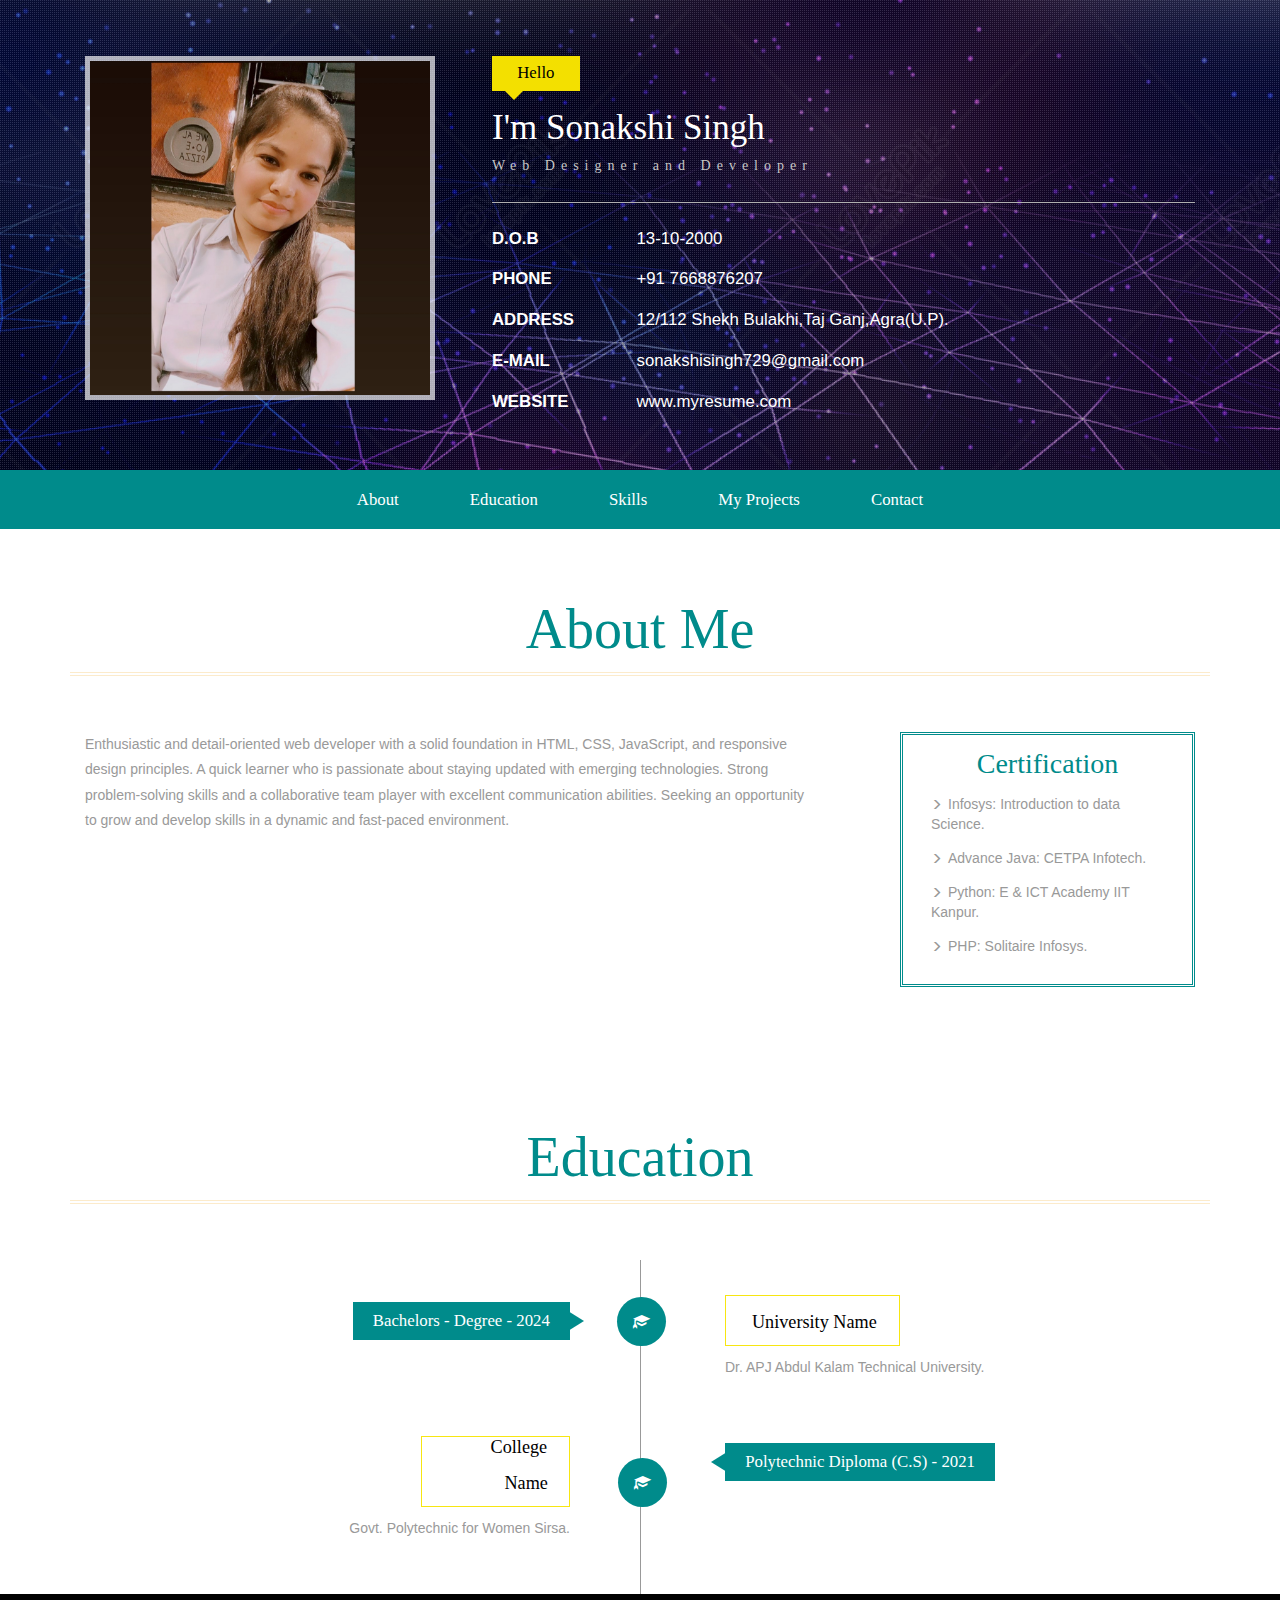
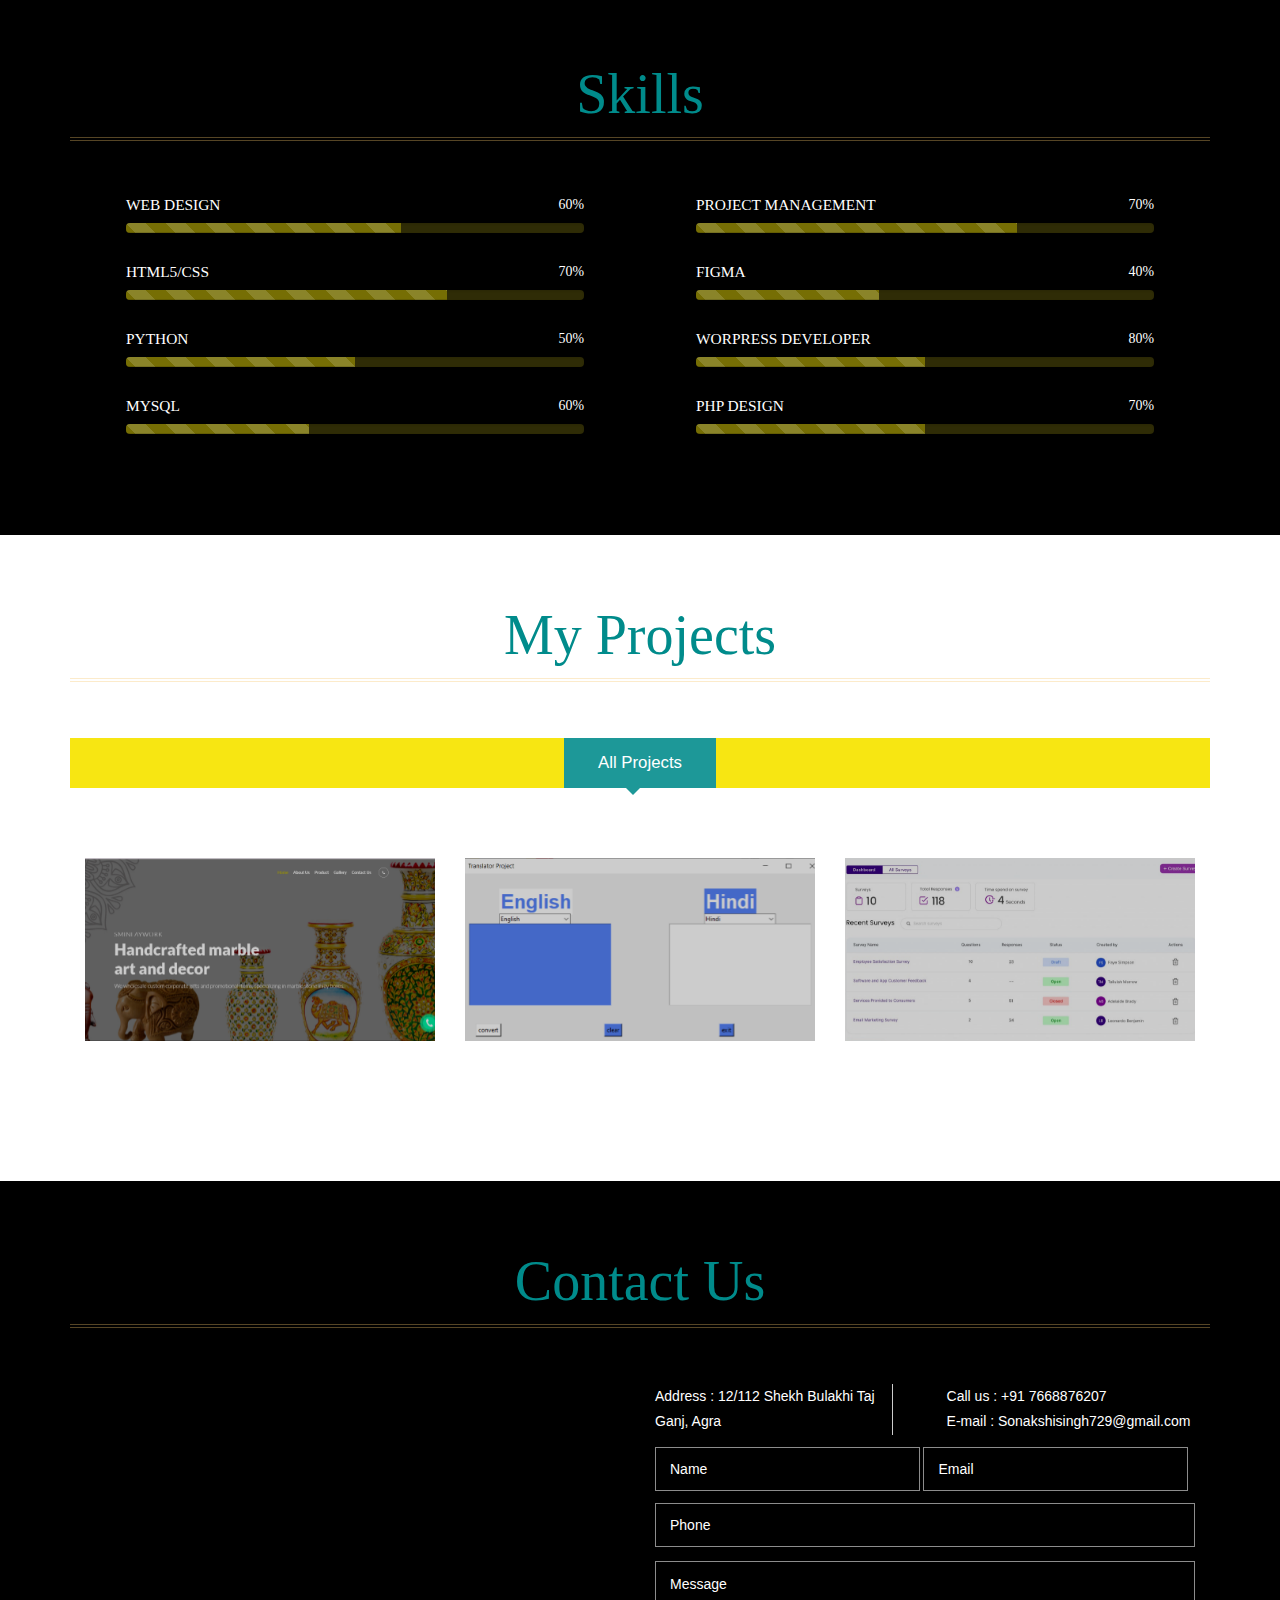
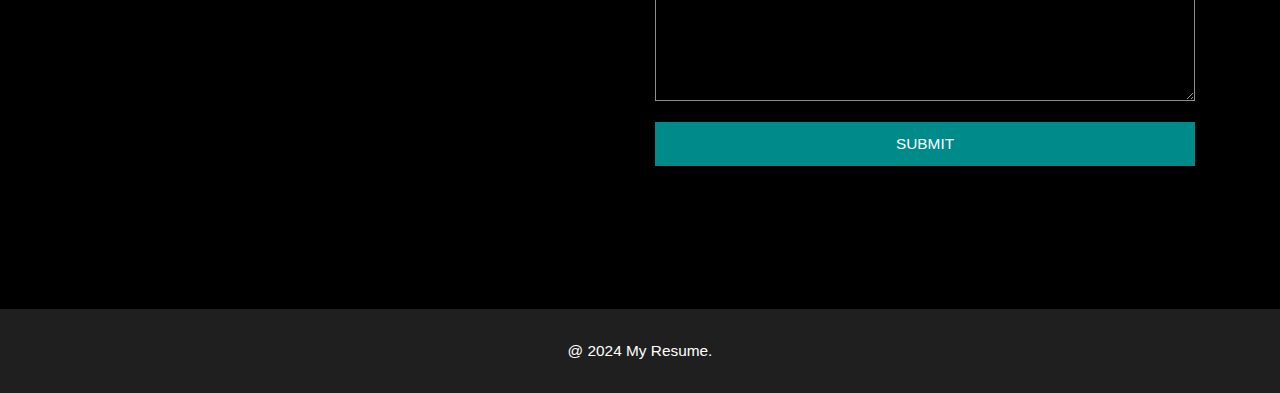
<file: web/index.html>
<!--
Author: W3layouts
Author URL: http://w3layouts.com
License: Creative Commons Attribution 3.0 Unported
License URL: http://creativecommons.org/licenses/by/3.0/
-->
<!DOCTYPE html>
<html>
<head>
<title>My Resume a Personal Category Flat Bootstrap Responsive Website Template | Home :: w3layouts</title>
<!--mobile apps-->
<meta name="viewport" content="width=device-width, initial-scale=1">
<meta http-equiv="Content-Type" content="text/html; charset=utf-8" />
<meta name="keywords" content="My Resume Responsive web template, Bootstrap Web Templates, Flat Web Templates, Android Compatible web template, 
	SmartPhone Compatible web template, free WebDesigns for Nokia, Samsung, LG, SonyEricsson, Motorola web design" />
<script type="application/x-javascript"> addEventListener("load", function() { setTimeout(hideURLbar, 0); }, false); function hideURLbar(){ window.scrollTo(0,1); } </script>
<!--mobile apps-->
<!--Custom Theme files-->
<link href="css/bootstrap.css" type="text/css" rel="stylesheet" media="all">
<link href="css/style.css" type="text/css" rel="stylesheet" media="all">
<link rel="stylesheet" href="css/swipebox.css">
<!--//Custom Theme files-->
<!--js-->
<script src="js/jquery-1.11.1.min.js"></script> 
<!-- //js -->
<!--web-fonts-
<link href='//fonts.googleapis.com/css?family=Overlock:400,400italic,700,700italic,900,900italic' rel='stylesheet' type='text/css'>
<link href='//fonts.googleapis.com/css?family=Roboto+Condensed:400,300,300italic,400italic,700,700italic' rel='stylesheet' type='text/css'>
<!--//web-fonts-->
<!--start-smooth-scrolling-->
<script type="text/javascript" src="js/move-top.js"></script>
<script type="text/javascript" src="js/easing.js"></script>	
<script type="text/javascript">
		jQuery(document).ready(function($) {
			$(".scroll").click(function(event){		
				event.preventDefault();
				$('html,body').animate({scrollTop:$(this.hash).offset().top},1000);
			});
		});
</script>
<!--//end-smooth-scrolling-->
</head>
<body>
	<!--banner-->
	<div id="home" class="banner">
		<div class="banner-info">
			<div class="container">
				<div class="col-md-4 header-left">
					<img src="images/img2.jpg" alt=""/>
				</div>
				<div class="col-md-8 header-right">
					<h2>Hello</h2>
					<h1>I'm Sonakshi Singh</h1>
					<h6>Web Designer and Developer</h6>
					<ul class="address">
						<li>
							<ul class="address-text">
								<li><b>D.O.B</b></li>
								<li>13-10-2000</li>
							</ul>
						</li>
						<li>
							<ul class="address-text">
								<li><b>PHONE </b></li>
								<li>+91 7668876207</li>
							</ul>
						</li>
						<li>
							<ul class="address-text">
								<li><b>ADDRESS </b></li>
								<li>12/112 Shekh Bulakhi,Taj Ganj,Agra(U.P).</li>
							</ul>
						</li>
						<li>
							<ul class="address-text">
								<li><b>E-MAIL </b></li>
								<li><a href="mailto:sonakshisingh729@gmail.com">sonakshisingh729@gmail.com</a></li>
							</ul>
						</li>
						<li>
							<ul class="address-text">
								<li><b>WEBSITE </b></li>
								<li><a href="http://w3layouts.com">www.myresume.com</a></li>
							</ul>
						</li>
					</ul>
				</div>
				<div class="clearfix"> </div>
			</div>
		</div>
	</div>
	<!--//banner-->
	<!--top-nav-->
	<div class="top-nav wow">
		<div class="container">
			<div class="navbar-header logo">
				<button type="button" class="navbar-toggle collapsed" data-toggle="collapse" data-target="#bs-example-navbar-collapse-1">
					Menu
				</button>
			</div>
			<!-- Collect the nav links, forms, and other content for toggling -->
			<div class="collapse navbar-collapse" id="bs-example-navbar-collapse-1">
				<div class="menu">
					<ul class="nav navbar">
						<li><a href="#about" class="scroll">About</a></li>
						<!-- <li><a href="#work" class="scroll">Experience</a></li> -->
						<li><a href="#education" class="scroll">Education</a></li>
						<li><a href="#skills" class="scroll">Skills</a></li>
						<li><a href="#projects" class="scroll">My Projects</a></li>
						<li><a href="#contact" class="scroll">Contact</a></li>
					</ul>
					<div class="clearfix"> </div>
				</div>
			</div>
		</div>
	</div>	
	<!--//top-nav-->
	<!--about-->
	<div id="about" class="about">
		<div class="container">
			<h3 class="title"> About Me</h3>
			<div class="col-md-8 about-left">
				<p>
					Enthusiastic and detail-oriented web developer with a solid foundation in HTML, CSS, JavaScript, and responsive design principles. A quick learner who is passionate about staying updated with emerging technologies. Strong problem-solving skills and a collaborative team player with excellent communication abilities. Seeking an opportunity to grow and develop skills in a dynamic and fast-paced environment.
					</p>
	          <p>    </p>
			</div>
			<div class="col-md-4 about-right">
				<ul>
					<h5>Certification</h5>
					<li><span class="glyphicon glyphicon-menu-right"></span>Infosys: Introduction to data Science.</li>
					<li><span class="glyphicon glyphicon-menu-right"></span>Advance Java: CETPA Infotech.</li>
					<li><span class="glyphicon glyphicon-menu-right"></span>Python: E & ICT Academy IIT Kanpur.</li>
					<li><span class="glyphicon glyphicon-menu-right"></span>PHP: Solitaire Infosys.</li>
				</ul>
				<div class="clearfix"> </div>
			</div>
			<div class="clearfix"> </div>
		</div>
	</div>
	<!--//about-->
	<!--work-experience-->
	<!-- <div id="work" class="work">
		<div class="container">
			<h3 class="title">Work Experience</h3>
			<div class="work-info"> 
				<div class="col-md-6 work-left"> 
					<h4>2014 - 2016 </h4>
				</div>
				<div class="col-md-6 work-right"> 
					<h5><span class="glyphicon glyphicon-briefcase"> </span> Company Name</h5>
					<p>Sed ut perspiciatis unde omnis iste natus error sit voluptatem accusantium doloremque laudantium, totam rem aperiam, eaque ipsa quae ab illo inventore veritatis et quasi architecto beatae vitae dicta sunt explicabo </p>
				</div>
				<div class="clearfix"> </div>
			</div>
			<div class="work-info"> 
				<div class="col-md-6 work-right work-right2"> 
					<h4>2013 - 2014 </h4>
				</div>
				<div class="col-md-6 work-left work-left2"> 
					<h5> Company Name <span class="glyphicon glyphicon-briefcase"> </span></h5>
					<p>Sed ut perspiciatis unde omnis iste natus error sit voluptatem accusantium doloremque laudantium, totam rem aperiam, eaque ipsa quae ab illo inventore veritatis et quasi architecto beatae vitae dicta sunt explicabo </p>
				</div>
				<div class="clearfix"> </div>
			</div>
			<div class="work-info"> 
				<div class="col-md-6 work-left"> 
					<h4>2012 - 2013 </h4>
				</div>
				<div class="col-md-6 work-right"> 
					<h5><span class="glyphicon glyphicon-briefcase"> </span> Company Name</h5>
					<p>Sed ut perspiciatis unde omnis iste natus error sit voluptatem accusantium doloremque laudantium, totam rem aperiam, eaque ipsa quae ab illo inventore veritatis et quasi architecto beatae vitae dicta sunt explicabo </p>
				</div>
				<div class="clearfix"> </div>
			</div>
			<div class="work-info"> 
				<div class="col-md-6 work-right work-right2"> 
					<h4>2010 - 2012 </h4>
				</div>
				<div class="col-md-6 work-left work-left2"> 
					<h5> Company Name <span class="glyphicon glyphicon-briefcase"></span> </h5>
					<p>Sed ut perspiciatis unde omnis iste natus error sit voluptatem accusantium doloremque laudantium, totam rem aperiam, eaque ipsa quae ab illo inventore veritatis et quasi architecto beatae vitae dicta sunt explicabo </p>
				</div>
				<div class="clearfix"> </div>
			</div>
		</div>
	</div> -->
	<!--//work-experience-->
	<!--education-->
	<div id="education" class="education">
		<div class="container">
			<h3 class="title">Education</h3>
			<div class="work-info"> 
				<div class="col-md-6 work-left"> 
					<h4>Bachelors - Degree - 2024</h4>
				</div>
				<div class="col-md-6 work-right"> 
					<h5><span class="glyphicon glyphicon-education"> </span> University Name</h5>
					<p>Dr. APJ Abdul Kalam Technical University.</p>
				</div>
				<div class="clearfix"> </div>
			</div>
			<div class="work-info"> 
				<div class="col-md-6 work-right work-right2"> 
					<h4>Polytechnic Diploma (C.S) - 2021</h4>
				</div>
				<div class="col-md-6 work-left work-left2"> 
					<h5> College Name <span class="glyphicon glyphicon-education"></span></h5>
					<p>Govt. Polytechnic for Women Sirsa.</p>
				</div>
				<div class="clearfix"> </div>
			</div>
			<!-- <div class="work-info"> 
				<div class="col-md-6 work-left"> 
					<h4>Web Design - 2024</h4>
				</div>
				<div class="col-md-6 work-right"> 
					<h5><span class="glyphicon glyphicon-education"> </span> University Name</h5>
					<p>Sed ut perspiciatis unde omnis iste natus error sit voluptatem accusantium doloremque laudantium, totam rem aperiam, eaque ipsa quae ab illo inventore veritatis et quasi architecto beatae vitae dicta sunt explicabo </p>
				</div>
				<div class="clearfix"> </div>
			</div>
		</div> -->
	</div>
	<!--//education-->
	<!--skills-->
	<div id="skills" class="skills">
		<div class="container">
			<h3 class="title">Skills</h3>
			<div class="skills-info">
				<div class="col-md-6 bar-grids">
					<h6>WEB DESIGN  <span> 60% </span></h6>
					<div class="progress">
						<div class="progress-bar progress-bar-striped active" style="width: 60%">
						</div>
					</div>
					<h6>HTML5/CSS<span> 70% </span></h6>
					<div class="progress">
						<div class="progress-bar progress-bar-striped active" style="width: 70%">
						</div>
					</div>
					<h6>PYTHON<span>50% </span></h6>
					<div class="progress">
						<div class="progress-bar progress-bar-striped active" style="width: 50%">
						</div>
					</div>
					<h6>MYSQL<span> 60% </span></h6>
					<div class="progress">
						<div class="progress-bar progress-bar-striped active" style="width: 40%">
						</div>
					</div>
				</div>
				<div class="col-md-6 bar-grids">
					<h6>PROJECT MANAGEMENT <span> 70% </span></h6>
					<div class="progress">
						<div class="progress-bar progress-bar-striped active" style="width: 70%">
						</div>
					</div>
					<h6>FIGMA<span> 40% </span></h6>
					<div class="progress">
						<div class="progress-bar progress-bar-striped active" style="width: 40%">
						</div>
					</div>
					<h6>WORPRESS DEVELOPER<span>80% </span></h6>
					<div class="progress">
						<div class="progress-bar progress-bar-striped active" style="width: 50%">
						</div>
					</div>
					<h6>PHP DESIGN<span> 70% </span></h6>
					<div class="progress">
						<div class="progress-bar progress-bar-striped active" style="width: 50%">
						</div>
					</div>
				</div>
				<div class="clearfix"> </div>
			</div>
		</div>
	</div>
	<!--//education-->
	<!--portfolio-->
	<div id="projects" class="portfolio">
		<div class="container">
			<h3 class="title wow zoomInLeft animated" data-wow-delay=".5s">My Projects</h3>
			<div class="sap_tabs">		
					
				<div id="horizontalTab" style="display: block; width: 100%; margin: 0px;">
				
					<ul class="resp-tabs-list wow fadeInUp animated" data-wow-delay=".7s">
						<li class="resp-tab-item"><span>All Projects</span></li>
						<!-- <li class="resp-tab-item"><span>Html/CSS</span></li> -->
						<!-- <li class="resp-tab-item"><span>Python </span></li>
						<li class="resp-tab-item"><span>Web Development</span></li>					 -->
					</ul>	

					<div class="clearfix"> </div>	
					<div class="resp-tabs-container">
						<div class="tab-1 resp-tab-content">
							<div class="tab_img">
								<!-- <div class="col-md-4 portfolio-grids">
									<div class="grid">
										<a href="images/g1.jpg" class="swipebox" title="Lorem ipsum dolor sit amet, consectetur adipiscing elit. Duis maximus tortor diam, ac lobortis justo rutrum quis. Praesent non purus fermentum, eleifend velit non">
											<img src="images/g1.jpg" alt="" class="img-responsive" />
											<div class="figcaption">
												<h3>My<span> Project</span></h3>
												<p>Sarah likes to watch clouds. She's quite depressed.</p>
											</div>
										</a>	
									</div>
								</div> -->
								<!-- <div class="col-md-4 portfolio-grids">
									<div class="grid effect-sarah">
										<a href="images/g2.jpg" class="swipebox" title="Lorem ipsum dolor sit amet, consectetur adipiscing elit. Duis maximus tortor diam, ac lobortis justo rutrum quis. Praesent non purus fermentum, eleifend velit non">
											<img src="images/g2.jpg" alt="" class="img-responsive" />
											<div class="figcaption">
												<h3>My<span> Project</span></h3>
												<p>Sarah likes to watch clouds. She's quite depressed.</p>
											</div>
										</a>	
									</div>
								</div> -->
								<!-- <div class="col-md-4 portfolio-grids">
									<div class="grid">
										<a href="images/g3.jpg" class="swipebox" title="Lorem ipsum dolor sit amet, consectetur adipiscing elit. Duis maximus tortor diam, ac lobortis justo rutrum quis. Praesent non purus fermentum, eleifend velit non">
											<img src="images/g3.jpg" alt="" class="img-responsive" />
											<div class="figcaption">
												<h3>My<span> Project</span></h3>
												<p>Sarah likes to watch clouds. She's quite depressed.</p>
											</div>
										</a>	
									</div>
								</div> -->
								<!-- <div class="col-md-4 portfolio-grids">
									<div class="grid">
										<a href="images/g4.jpg" class="swipebox" title="Lorem ipsum dolor sit amet, consectetur adipiscing elit. Duis maximus tortor diam, ac lobortis justo rutrum quis. Praesent non purus fermentum, eleifend velit non">
											<img src="images/g4.jpg" alt="" class="img-responsive" />
											<div class="figcaption">
												<h3>My<span> Project</span></h3>
												<p>Sarah likes to watch clouds. She's quite depressed.</p>
											</div>
										</a>	
									</div>
								</div> -->
								<!-- <div class="col-md-4 portfolio-grids">
									<div class="grid">
										<a href="images/g5.jpg" class="swipebox" title="Lorem ipsum dolor sit amet, consectetur adipiscing elit. Duis maximus tortor diam, ac lobortis justo rutrum quis. Praesent non purus fermentum, eleifend velit non">
											<img src="images/g5.jpg" alt="" class="img-responsive" />
											<div class="figcaption">
												<h3>My<span> Project</span></h3>
												<p>Sarah likes to watch clouds. She's quite depressed.</p>
											</div>
										</a>	
									</div>
								</div> -->
								<!-- <div class="col-md-4 portfolio-grids">
									<div class="grid">
										<a href="images/g6.jpg" class="swipebox" title="Lorem ipsum dolor sit amet, consectetur adipiscing elit. Duis maximus tortor diam, ac lobortis justo rutrum quis. Praesent non purus fermentum, eleifend velit non">
											<img src="images/g6.jpg" alt="" class="img-responsive" />
											<div class="figcaption">
												<h3>My<span> Project</span></h3>
												<p>Sarah likes to watch clouds. She's quite depressed.</p>
											</div>
										</a>	
									</div>
								</div> -->
								<div class="col-md-4 portfolio-grids">
									<div class="grid">
										<a href="images/projectsm.png" class="swipebox" title="Lorem ipsum dolor sit amet, consectetur adipiscing elit. Duis maximus tortor diam, ac lobortis justo rutrum quis. Praesent non purus fermentum, eleifend velit non">
											<img src="images/projectsm.png" alt="" class="img-responsive" />
											<div class="figcaption">
												<h3>My<span> Project</span></h3>
												<p>SM Inlay Marble and Handicraft Website using HTML,CSS,JS,PHP,SQL.</p>
											</div>
										</a>	
									</div>
								</div>
								<div class="col-md-4 portfolio-grids">
									<div class="grid">
										<a href="images/translator.png" class="swipebox" title="Lorem ipsum dolor sit amet, consectetur adipiscing elit. Duis maximus tortor diam, ac lobortis justo rutrum quis. Praesent non purus fermentum, eleifend velit non">
											<img src="images/translator.png" alt="" class="img-responsive" />
											<div class="figcaption">
												<h3>My<span> Project</span></h3>
												<p>Real Time Language Translator using python tkinter framework.</p>
											</div>
										</a>	
									</div>
								</div>
								<div class="col-md-4 portfolio-grids">
									<div class="grid">
										<a href="images/product.jpg" class="swipebox" title="Lorem ipsum dolor sit amet, consectetur adipiscing elit. Duis maximus tortor diam, ac lobortis justo rutrum quis. Praesent non purus fermentum, eleifend velit non">
											<img src="images/product.jpg" alt="" class="img-responsive" />
											<div class="figcaption">
												<h3>My<span> Project</span></h3>
												<p>Project Management System using JSP, Servlet, Mysql.</p>
											</div>
										</a>	
									</div>
								</div>
								<div class="clearfix"> </div>
							</div>
						</div>
						<!-- <div class="tab-1 resp-tab-content">
							<div class="tab_img">
								<div class="col-md-4 portfolio-grids">
									<div class="grid">
										<a href="images/g5.jpg" class="swipebox" title="Lorem ipsum dolor sit amet, consectetur adipiscing elit. Duis maximus tortor diam, ac lobortis justo rutrum quis. Praesent non purus fermentum, eleifend velit non">
											<img src="images/g5.jpg" alt="" class="img-responsive" />
											<div class="figcaption">
												<h3>My<span> Project</span></h3>
												<p>Sarah likes to watch clouds. She's quite depressed.</p>
											</div>
										</a>	
									</div>
								</div>
								<div class="col-md-4 portfolio-grids">
									<div class="grid">
										<a href="images/g6.jpg" class="swipebox" title="Lorem ipsum dolor sit amet, consectetur adipiscing elit. Duis maximus tortor diam, ac lobortis justo rutrum quis. Praesent non purus fermentum, eleifend velit non">
											<img src="images/g6.jpg" alt="" class="img-responsive" />
											<div class="figcaption">
												<h3>My<span> Project</span></h3>
												<p>Sarah likes to watch clouds. She's quite depressed.</p>
											</div>
										</a>	
									</div>
								</div> -->
								<!-- <div class="col-md-4 portfolio-grids">
									<div class="grid">
										<a href="images/g7.jpg" class="swipebox" title="Lorem ipsum dolor sit amet, consectetur adipiscing elit. Duis maximus tortor diam, ac lobortis justo rutrum quis. Praesent non purus fermentum, eleifend velit non">
											<img src="images/g7.jpg" alt="" class="img-responsive" />
											<div class="figcaption">
												<h3>My<span> Project</span></h3>
												<p>Sarah likes to watch clouds. She's quite depressed.</p>
											</div>
										</a>	
									</div>
								</div>
								<div class="clearfix"> </div>
							</div>
						</div>
						<div class="tab-1 resp-tab-content">
							<div class="tab_img">
								<div class="col-md-4 portfolio-grids">
									<div class="grid">
										<a href="images/g3.jpg" class="swipebox" title="Lorem ipsum dolor sit amet, consectetur adipiscing elit. Duis maximus tortor diam, ac lobortis justo rutrum quis. Praesent non purus fermentum, eleifend velit non">
											<img src="images/g3.jpg" alt="" class="img-responsive" />
											<div class="figcaption">
												<h3>My<span> Project</span></h3>
												<p>Sarah likes to watch clouds. She's quite depressed.</p>
											</div>
										</a>	
									</div>
								</div> -->
								<!-- <div class="col-md-4 portfolio-grids">
									<div class="grid">
										<a href="images/g1.jpg" class="swipebox" title="Lorem ipsum dolor sit amet, consectetur adipiscing elit. Duis maximus tortor diam, ac lobortis justo rutrum quis. Praesent non purus fermentum, eleifend velit non">
											<img src="images/g1.jpg" alt="" class="img-responsive" />
											<div class="figcaption">
												<h3>My<span> Project</span></h3>
												<p>Sarah likes to watch clouds. She's quite depressed.</p>
											</div>
										</a>	
									</div>
								</div>
								<div class="col-md-4 portfolio-grids">
									<div class="grid">
										<a href="images/g9.jpg" class="swipebox" title="Lorem ipsum dolor sit amet, consectetur adipiscing elit. Duis maximus tortor diam, ac lobortis justo rutrum quis. Praesent non purus fermentum, eleifend velit non">
											<img src="images/g9.jpg" alt="" class="img-responsive" />
											<div class="figcaption">
												<h3>My<span> Project</span></h3>
												<p>Sarah likes to watch clouds. She's quite depressed.</p>
											</div>
										</a>	
									</div>
								</div>
								<div class="clearfix"> </div>
							</div>
						</div>
						<div class="tab-1 resp-tab-content">
							<div class="tab_img">
								<div class="col-md-4 portfolio-grids">
									<div class="grid">
										<a href="images/g2.jpg" class="swipebox" title="Lorem ipsum dolor sit amet, consectetur adipiscing elit. Duis maximus tortor diam, ac lobortis justo rutrum quis. Praesent non purus fermentum, eleifend velit non">
											<img src="images/g2.jpg" alt="" class="img-responsive" />
											<div class="figcaption">
												<h3>My<span> Project</span></h3>
												<p>Sarah likes to watch clouds. She's quite depressed.</p>
											</div>
										</a>	
									</div>
								</div>
								<div class="col-md-4 portfolio-grids">
									<div class="grid">
										<a href="images/g4.jpg" class="swipebox" title="Lorem ipsum dolor sit amet, consectetur adipiscing elit. Duis maximus tortor diam, ac lobortis justo rutrum quis. Praesent non purus fermentum, eleifend velit non">
											<img src="images/g4.jpg" alt="" class="img-responsive" />
											<div class="figcaption">
												<h3>My<span> Project</span></h3>
												<p>Sarah likes to watch clouds. She's quite depressed.</p>
											</div>
										</a>	
									</div>
								</div>
								<div class="col-md-4 portfolio-grids">
									<div class="grid">
										<a href="images/g8.jpg" class="swipebox" title="Lorem ipsum dolor sit amet, consectetur adipiscing elit. Duis maximus tortor diam, ac lobortis justo rutrum quis. Praesent non purus fermentum, eleifend velit non">
											<img src="images/g8.jpg" alt="" class="img-responsive" />
											<div class="figcaption">
												<h3>My<span> Project</span></h3>
												<p>Sarah likes to watch clouds. She's quite depressed.</p>
											</div>
										</a>	
									</div>
								</div> -->
								<div class="clearfix"> </div>
							</div>
						</div>
					</div>
				</div>
			</div>
			<!--ResponsiveTabs-->
			<script src="js/easyResponsiveTabs.js" type="text/javascript"></script>
			<script type="text/javascript">
				$(document).ready(function () {
					$('#horizontalTab').easyResponsiveTabs({
						type: 'default', //Types: default, vertical, accordion           
						width: 'auto', //auto or any width like 600px
						fit: true   // 100% fit in a container
					});
				});		
			</script>
			<!--//ResponsiveTabs-->
			<!-- swipe box js -->
			<script src="js/jquery.swipebox.min.js"></script> 
				<script type="text/javascript">
					jQuery(function($) {
						$(".swipebox").swipebox();
					});
			</script>
			<!-- //swipe box js -->
		</div>
	</div>
	<!--//portfolio-->
	<!--contact -->
	<div class="welcome contact" id="contact">
		<div class="container">
			<h3 class="title">Contact Us</h3>
			<div class="contact-row">
				<div class="col-md-6 contact-left">
					 

					<iframe src="https://www.google.com/maps/embed?pb=!1m18!1m12!1m3!1d28398.79958177175!2d78.03250352444853!3d27.161010995969495!2m3!1f0!2f0!3f0!3m2!1i1024!2i768!4f13.1!3m3!1m2!1s0x397471112e613123%3A0xb0047c1f5e22b7fe!2sTajganj%2C%20Agra%2C%20Uttar%20Pradesh!5e0!3m2!1sen!2sin!4v1723027859021!5m2!1sen!2sin" width="100%" height="450" style="border:0;" allowfullscreen="" loading="lazy" referrerpolicy="no-referrer-when-downgrade"></iframe>
				</div>
				<div class="col-md-6 contact-right">
					<div class="address-left">
						<p>Address : 12/112 Shekh Bulakhi Taj Ganj, Agra</p>
					</div>
					<div class="address-right">
						<p>Call us :  +91 7668876207</p>
						<p>E-mail : <a href="mailto:sonakshisingh729@gmail.com">Sonakshisingh729@gmail.com</a></p>
					</div>
					<div class="clearfix"></div>
					<div class="contact-form">
						<form action="#" method="post">
							<input type="text" name="Name" placeholder="Name" required="">
							<input class="email" name="Email" type="text" placeholder="Email" required="">
							<input class="phone" name="phone" type="text" placeholder="Phone" required="">
							<textarea name="Message" placeholder="Message" required=""></textarea>
							<input type="submit" value="SUBMIT" >
						</form>
					</div>
				</div>
				<div class="clearfix"></div>
			</div>
		</div>
	</div>
	<!--//contact -->
	<!--footer-->
	<div class="footer">
		<div class="container">
			<p>@ 2024 My Resume.<a href="http://w3layouts.com"></a></p>
		</div>
	</div>
	<!--//footer-->
	<!--smooth-scrolling-of-move-up-->
	<script type="text/javascript">
		$(document).ready(function() {
		
			var defaults = {
				containerID: 'toTop', // fading element id
				containerHoverID: 'toTopHover', // fading element hover id
				scrollSpeed: 1200,
				easingType: 'linear' 
			};
			
			$().UItoTop({ easingType: 'easeOutQuart' });
			
		});
	</script>
	<!--//smooth-scrolling-of-move-up-->
	<!-- Bootstrap core JavaScript
    ================================================== -->
    <!-- Placed at the end of the document so the pages load faster -->
    <script src="js/bootstrap.js"></script>
</body>
</html>
</file>
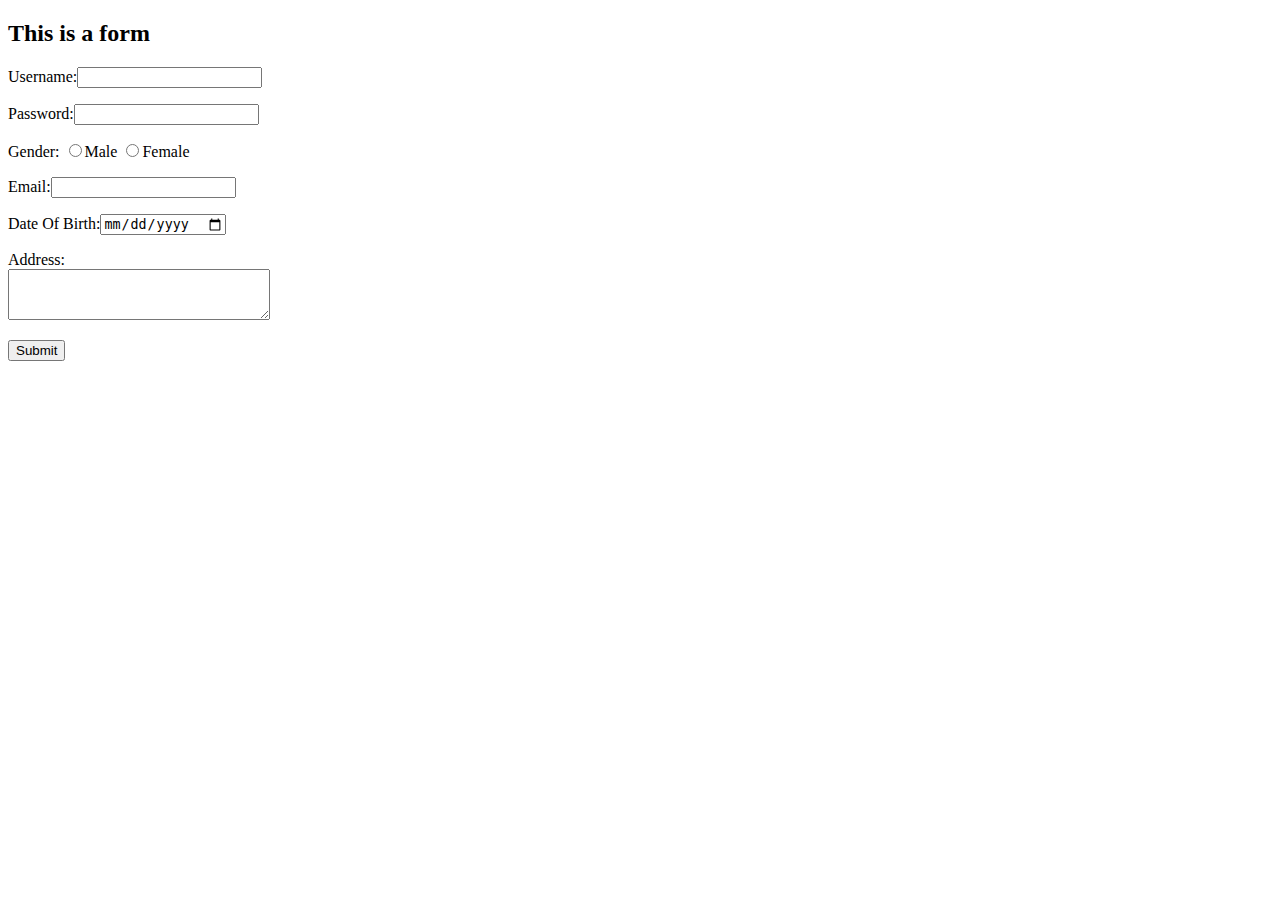
<file: web/form .html>
<!DOCTYPE html>
<html lang="en">
<head>
    <meta charset="UTF-8">
    <meta name="viewport" content="width=device-width, initial-scale=1.0">
    <title>Form</title>
</head>
<body>
    <h2>This is a form</h2>
    <form>
        <p>
          <label>Username:<input type="text"/></label>
        </p>
        <p>
            <label>Password:<input type="password"/></label>
          </p>
          <p>
            <p>
                Gender:
                <label><input type="radio" name="Gender" value="Male"/>Male</label>
                <label><input type="radio" name="Gender" value="Female"/>Female</label>

              </p>
              <p>
                <label>Email:<input type="email" name="email"/></label>
              </p>
              <p>
                <label>Date Of Birth:<input type="date" name="birthdate"/></label>
              </p>
              <p>
                <label>Address:
                    <br/>
                    <textarea name="address" cols="30" rows="3"></textarea>
                </label>
              </p>
            <button type="submit">Submit</button>
          </p>

    </form>
</body>
</html>
</file>
<file: web/css/style.css>
/*--
Author: W3layouts
Author URL: http://w3layouts.com
License: Creative Commons Attribution 3.0 Unported
License URL: http://creativecommons.org/licenses/by/3.0/
--*/
body{
	margin:0;
	font-family: 'Roboto Condensed', sans-serif;
	background: #fff;
}
body a{
	transition: 0.5s all;
	-webkit-transition: 0.5s all;
	-moz-transition: 0.5s all;
	-o-transition: 0.5s all;
	-ms-transition: 0.5s all;
	text-decoration:none;
}
h1,h2,h3,h4,h5,h6{
	margin:0;	
	font-family: 'Overlock', cursive;
}
p{
	margin:0;
}
ul,label{
	margin:0;
	padding:0;
}
body a:hover{
	text-decoration:none;
}
/*--baner--*/
.banner {
	background:url(../images/background.jpg)no-repeat center 0px;
	-webkit-background-size:cover;
	background-size:cover;
	-moz-background-size:cover;
	position: relative;
}
.banner-info{
	background: url(../images/dott.png)repeat 0px 0px;
	padding: 4em 0;
}
.header-left img {
    width: 100%;
    border: 5px solid rgba(255, 255, 255, 0.68);
}
.header-right {
    padding-left: 3em;
}
.header-right h1 {
    font-size: 2.5em;
    color: #fff;
    margin: 0.5em 0 0;
}
.header-right h2 {
    font-size: 1.2em;
    color: #000;
    background: #F3E000;
    display: inline-block;
    padding: .5em 1.5em;
    position: relative;
}
.header-right h2:before {
    width: 0;
    height: 0;
    position: absolute;
    content: '';
    bottom: -9px;
    left: 12px;
    border-style: solid;
    border-width: 10px 10px 0 10px;
    border-color: #F3E000 transparent transparent transparent;
}
.header-right h6 {
    font-size: 1em;
    color: #C7C7C7;
    margin-top: 0.8em;
    letter-spacing: 6px;
}
ul.address {
    margin-top: 2em;
    border-top: 1px solid #AFAFAF;
    padding-top: 0.5em;
}
ul.address li {
    display: block;
}
ul.address li ul.address-text li {
    display: inline-block;
    font-size: 1.2em;
    color: #fff;
    margin-top: 1em;
	font-weight: 100;
}
ul.address li ul.address-text li:nth-child(1){
	width: 20%;
}
ul.address li ul.address-text li a {
    color: #fff;
	text-decoration:none;
}
ul.address li ul.address-text li a:hover{
    color: #0FF;
}
/*--//banner-top--*/
/*--top-nav--*/
.top-nav {
    background: #008B8B;
}
.nav > li {
    display: inline-block;
}
ul.nav.navbar {
    margin: 0;
    text-align: center;
}
ul.nav.navbar li a {
    color: #fff;
    padding: 1em 2em;
    font-size: 1.2em;
    font-family: 'Overlock', cursive;
}
ul.nav.navbar li a:hover,ul.nav.navbar li a.active,ul.nav.navbar li a:focus{
    color: #008B8B;
    background: #fff;
	-webkit-transform: scale(0.8);
	-moz-transform: scale(0.8);
    transform: scale(0.8);
	-o-transform: scale(0.8);
	-ms-transform: scale(0.8);
}
/*--//top-nav--*/
/*--about--*/
.about,.work,.education,.skills,.portfolio,.contact{
	padding:6em 0;
}
h3.title {
    font-size: 4em;
    text-align: center;
    color: #008B8B;
    border-bottom: 4px double rgba(247, 197, 106, 0.35);
    padding-bottom: 0.2em;
	margin-bottom: 1em;
}
p {
    font-size: 1em;
    color: #999;
    line-height: 1.8em;
}
.about-right {
    padding-left: 5em;
}
.about-right ul {
    border: 3px double #008B8B;
    padding: 1em 2em;
}
.about-right h5 {
    font-size: 2em;
    text-align: center;
    color: #008B8B;
}
.about-right ul li {
    display: block;
    color: #999;
    margin: 1em 0;
	font-size:1em;
}
.about-right ul li span.glyphicon {
    font-size: 0.8em;
	margin-right: 6px;
}
/*--//about--*/
/*--work--*/
.work {
    background: #000;
}
.work-left {
    text-align: right;
    padding: 3em 5em 0 0;
}
.work-right {
    border-left: 1px solid #999;
    padding: 2.5em 0 2em 6em;
}
.work-info h4 {
    font-size: 1.2em;
    background: darkcyan;
    display: inline-block;
    padding: .6em 1.2em;
    color: #fff;
	position:relative;
}
.work-info h4:before {
    width: 0;
    height: 0;
    position: absolute;
	/*-- w3layouts --*/
    content: '';
    top: 9px;
    right: -14px;
    border-style: solid;
    border-width: 10px 0 10px 16px;
    border-color: transparent transparent transparent rgb(0, 139, 139);
}
.work-info h5 {
    font-size: 1.3em;
    color: #F7E612;
    margin-bottom: .5em;
    border: 1px solid #F7E612;
    display: inline-block;
    padding: 0 1.2em;
}
.work-info h5 span.glyphicon {
    font-size: 0.9em;
    color: #fff;
    background: #008B8B;
    padding: 1em;
    -webkit-border-radius: 70%;
    -moz-border-radius: 70%;
    border-radius: 70%;
    -webkit-transition: .5s all;
    -moz-transition: .5s all;
    transition: .5s all;
    -webkit-transform: scale(1);
    -moz-transform: scale(1);
    transform: scale(1);
    -o-transform: scale(1);
    -ms-transform: scale(1);
}
.work-right h5 span.glyphicon {
    margin-right: 5em;
    margin-left: -8em;
}
.work-left2 h5 span.glyphicon {
    margin-left: 4em;
    margin-right: -7.3em;
    z-index: 9;
}
.work-right.work-right2 {
    min-height: 210px;
    float: right;
}
.work-right.work-right2 h4:before {
    left: -14px;
	-webkit-transform: rotate(180deg);
	-moz-transform: rotate(180deg);
	/*-- agileits --*/
    transform: rotate(180deg);
	-o-transform: rotate(180deg);
	-ms-transform: rotate(180deg);
}
.work-right.work-right2 h4 {
    margin-top: 0.8em;
}
.work-info:hover h5 span.glyphicon {
    color: #F7E612;
	-webkit-transform: scale(1.2);
	-moz-transform: scale(1.2);
    transform: scale(1.2);
	-o-transform: scale(1.2);
	-ms-transform: scale(1.2);
}
/*--//work--*/
/*--education--*/
.education .work-info h5 {
    color: #000;
}
/*--//education--*/
/*--skills--*/
.skills{
	background:#000;
}
.bar-grids {
    padding: 0 4em;
}
.progress {
    height: 10px;
    margin-bottom: 2.2em;
    background-color: #2F2C06;
}
.progress-bar { 
    background-color: #766E04;
}
.bar-grids h6 {
    font-size: 1.1em;
    color: #fff;
    margin-bottom: 0.6em;
}
.bar-grids h6 span {
    float: right;
    font-size: 0.9em;
}
/*--//skills--*/
/*--portfolio--*/
/*--SAP--*/
ul.resp-tabs-list {  
/*-- w3layouts --*/
background: #F7E612;
}
.sap_tabs{
	clear:both;
	padding: 0;
}
.tab_box{
	background:#fd926d;
	padding: 2em;
}
.top1{
	margin-top: 2%;
}
.resp-tabs-list {
    list-style: none;
    margin: 0 auto 3em;
    text-align: center;
}
.resp-tab-item {
    color: #000;
    font-size: 1.2em;
    cursor: pointer;
    display: inline-block;
    list-style: none;
    outline: none;
    -webkit-transition: all 0.5s;
    -moz-transition: all 0.5s;
    -ms-transition: all 0.5s;
    -o-transition: all 0.5s;
    transition: all 0.5s;
    padding: 0.8em 2em;
    font-weight: 400;
	position:relative;
}
.resp-tab-item:hover{
    color: #1D9898;
}
.resp-tab-active,.resp-tab-active:hover{
    text-shadow: none;
    color: #fff;
    background: #1D9898;
}
.resp-tab-active:before {
    width: 0;
    height: 0;
    position: absolute;
    content: '';
    bottom: -7px;
    left: 41%;
	/*-- agileits --*/
    border-style: solid;
    border-width: 7px 7px 0 7px;
    border-color: #1D9898 transparent transparent transparent;
}
.resp-tabs-container {
	padding: 0px;
	clear: left;	

}
h2.resp-accordion {
	cursor: pointer;
	padding: 5px;
	display: none;
}
.resp-tab-content {
	display: none;
}
.resp-content-active, .resp-accordion-active {
   display: block;
}
/*--//SAP--*/
/*--img-hover--*/
.portfolio-grids {
    margin-top: 2em;
}
.grid {
    height: 183px;
	position: relative;
	overflow:hidden;
	background: #000;
}
.grid img {
	opacity: 0.8;
}
.grid .figcaption {
    padding: 2em 2.5em;
    color: #fff;
    -webkit-backface-visibility: hidden;
    backface-visibility: hidden;
}
.grid .figcaption::before,
.grid .figcaption::after {
	pointer-events: none;
}

.grid .figcaption{
	position: absolute;
	top: 0;
	left: 0;
	width: 100%;
	height: 100%;
}

/* Anchor will cover the whole item by default */

.grid img {
	max-width: none;
	width: 100%;
	width: -webkit-calc(100% + 20px);
	width: calc(100% + 20px);
	-webkit-transition: opacity 0.35s, -webkit-transform 0.35s;
	-moz-transition: opacity 0.35s, -moz-transform 0.35s;
	transition: opacity 0.35s, transform 0.35s;
	-webkit-transform: translate3d(-10px,0,0);
	-moz-transform: translate3d(-10px,0,0);
	transform: translate3d(-10px,0,0);
	-o-transform: translate3d(-10px,0,0);
	-ms-transform: translate3d(-10px,0,0);
	-webkit-backface-visibility: hidden;
	backface-visibility: hidden;
}
.grid:hover img {
	-moz-opacity: 0.5;
	opacity: 0.5;
	-webkit-transform: translate3d(0,0,0);
	-moz-transform: translate3d(0,0,0);
	transform: translate3d(0,0,0);
	-o-transform: translate3d(0,0,0);
	-ms-transform: translate3d(0,0,0);	
}
.grid .figcaption {
	text-align: left;
}
.grid h3 {
    position: relative;
    overflow: hidden;
    padding: 0.5em 0;
	-moz-opacity: 0;
    opacity: 0;
    text-transform: uppercase;
    font-size: 2em;
    color: #fff;
}
.grid h3 span {
    font-weight: 800;
    margin-left: 5px;
}
.grid h3::after {
	position: absolute;
	bottom: 0;
	left: 0;
	width: 100%;
	height: 2px;
	background: #fff;
	content: '';
	-webkit-transition: -webkit-transform 0.35s;
	-moz-transition: transform 0.35s;
	transition: transform 0.35s;
	-webkit-transform: translate3d(-100%,0,0);
	-moz-transform: translate3d(-100%,0,0);
	transform: translate3d(-100%,0,0);
	-o-transform: translate3d(-100%,0,0);
	-ms-transform: translate3d(-100%,0,0);
}
.grid:hover h3::after {
	-webkit-transform: translate3d(0,0,0);
	-moz-transform: translate3d(0,0,0);
	transform: translate3d(0,0,0);
	-o-transform: translate3d(0,0,0);
	-ms-transform: translate3d(0,0,0);
}
.grid:hover h3 {
	-moz-opacity:1;
	opacity:1;
}
.grid p {
    padding: 1em 0 0;
	-moz-opacity:1;
    opacity: 0;
    -webkit-transition: opacity 0.35s, -webkit-transform 0.35s;
	-moz-transition: opacity 0.35s, transform 0.35s;
    transition: opacity 0.35s, transform 0.35s;
    -webkit-transform: translate3d(100%,0,0);
	-moz-transform: translate3d(100%,0,0);
    transform: translate3d(100%,0,0);
	-o-transform: translate3d(100%,0,0);
	-ms-transform: translate3d(100%,0,0);
    color: #fff;
    letter-spacing: 2px;
}
.grid:hover p {
	-moz-opacity: 1;
	opacity: 1;
	-webkit-transform: translate3d(0,0,0);
	-moz-transform: translate3d(0,0,0);
	transform: translate3d(0,0,0);
	-o-transform: translate3d(0,0,0);
	-ms-transform: translate3d(0,0,0);
}
/*--//portfolio--*/
/*--contact--*/
.contact{
	background:#000;
}
.contact-left iframe {
    width: 100%;
    min-height: 29.5em;
    border: none;
}
.contact-form h5 {
    font-size: 2em;
    color: #333;
}
.address-left {
    float: left;
    width: 41%;
	position: relative;
}
.address-right {
    float: right;
    width: 46%;
}
.contact p {
    color: #fff;
    font-weight: 300;
}
.contact p a {
    color: #fff;
}
.contact p a:hover{
    color: #F7E612;
}
.address-left:after {
    content: '';
    width: 1px;
    height: 100%;
    background: #ccc;
    position: absolute;
    top: 0;
    right: -17px;
}
.contact-form input[type="text"] {
    margin-top:12px;
    width: 49%;
    color: #fff;
    background: none;
    outline: none;
    font-size: 1em;
    padding: .8em 1em;
    border: 1px solid #8C8C8C;
    -webkit-appearance: none;
    display: inline-block;
}
.contact-form input[type="text"].email {
    /* margin: 3em 0 1em 0.5em; */
}
.contact-form input[type="text"].phone {
    width: 100%;
    margin-bottom: 1em;
}
.contact-form textarea {
    width: 100%;
    background: none;
    color: #fff;
    font-size: 1em;
    outline: none;
    padding: .8em 1em;
    border: 1px solid #8C8C8C;
    min-height: 10em;
    -webkit-appearance: none;
}
.contact-form input[type="submit"] {
    outline: none;
    color: #fff;
    padding: 0.6em 1em;
    font-size: 1.1em;
    margin: 1em 0 0 0;
    -webkit-appearance: none;
    background: #008B8B;
    border: 2px solid #008B8B;
    transition: 0.5s all;
    -webkit-transition: 0.5s all;
    transition: 0.5s all;
    -moz-transition: 0.5s all;
    width: 100%;
}
.contact-form input[type="submit"]:hover {
    background: none;
    color: #008B8B;
}
::-webkit-input-placeholder {
	color:#fff !important;
}

:-moz-placeholder { /* Firefox 18- */
	color:#fff !important; 
}

::-moz-placeholder {  /* Firefox 19+ */
	color:#fff !important;
}

:-ms-input-placeholder {  
	color:#fff !important;
}
/*--//contact--*/
/*--footer--*/
.footer {
    padding: 2em 0;
    text-align: center;
    background: #1F1F1F;
}
.footer p {
    color: #fff;
	font-size: 1.1em;
}
.footer p a{
    color: #F7E612;
}
.footer p a:hover{
    color: #fff;
}
/*--//footer--*/
/*--slider-up-arrow--*/
#toTop {
	display: none;
	text-decoration: none;
	position: fixed;
	bottom: 3%;
	right: 3%;
	overflow: hidden;
	width: 32px;
	height: 32px;
	border: none;
	text-indent: 100%;
	background: url("../images/move-up.png") no-repeat 0px 0px;
	z-index:999;
}
#toTopHover {
	width: 32px;
	height: 32px;
	display: block;
	overflow: hidden;
	float: right;
	opacity: 0;
	-moz-opacity: 0;
	filter: alpha(opacity=0);
}
/*--//slider-up-arrow--*/
/*---- responsive-design -----*/
@media(max-width:1366px){
.about,.work,.education,.skills,.portfolio,.contact {
    padding: 5em 0;
}
.work-right.work-right2 {
    min-height: 200px;
}
.work-right {
    padding: 2.5em 0 1em 6em;
}
}
@media(max-width:1080px){
.header-left {
    padding: 0;
}
ul.address {
    margin-top: 1em;
}
ul.address li ul.address-text li {
    margin-top: 0.8em;
}
.about, .work, .education, .skills, .portfolio, .contact {
    padding: 4em 0;
}
h3.title {
    font-size: 3.6em;
	margin-bottom: 0.8em;
}
.about-right {
    padding-left: 1em;
}
.work-right {
    padding: 2.5em 0 0.5em 6em;
}
.resp-tabs-list {
    margin: 0 auto 1.5em;
}
.contact-form input[type="text"] {
    width: 48.8%;
}
}
@media(max-width:1024px){
.header-right h1 {
    font-size: 2.3em;
}
}
@media(max-width:991px){
.banner-info {
    padding: 3.5em 0;
}
.header-left {
    float: left;
    width: 40%;
}
.header-right {
    padding-left: 2em;
    float: right;
    width: 60%;
    padding-right: 0;
}
.header-right h2 {
    font-size: 1em;
}
.header-right h1 {
    font-size: 2em;
}
.header-right h6 {
    font-size: 0.9em;
    margin-top: 0.6em;
    letter-spacing: 5px;
}
ul.address li ul.address-text li {
    font-size: 1.1em;
}
ul.nav.navbar li a {
    padding: 1em 1.5em;
}
h3.title {
    font-size: 3.5em;
    margin-bottom: 0.6em;
}
.about-left {
    float: left;
    width: 65%;
	padding-left: 0;
}
.about-right {
    float: right;
    width: 35%;
    padding: 0;
}
.about-right ul {
    border-width: 3px;
    padding: 1em;
}
.work-left {
    padding: 2em 4em 0 0;
    float: left;
    width: 50%;
}
.work-right {
    padding: 2em 0 0.5em 5em;
    float: right;
    width: 50%;
}
.work-right h5 span.glyphicon {
    margin-right: 5em;
    margin-left: -7.3em;
}
.work-info h5 {
    font-size: 1.2em;
    padding: 0 1em;
}
.work-left2 h5 span.glyphicon {
    margin-left: 3.4em;
    margin-right: -6.4em;
}
.work-right.work-right2 {
    min-height: 220px;
}
.bar-grids {
    padding: 0 2em;
    float: left;
    width: 50%;
}
.portfolio-grids {
    margin-top: 1em;
    width: 33.33%;
    padding: 0 .5em;
	float: left;
}
.grid .figcaption {
    padding: 1em 1.5em;
}
.grid h3 {
    font-size: 1.5em;
}
.grid p {
    letter-spacing: 1px;
}
.contact-left iframe {
    width: 100%;
    min-height: 20em;
    border: none;
}
.contact-right {
    margin-top: 2em;
}
.contact-form input[type="text"].email {
    margin: 2em 0 1em 0.5em;
}
}
@media(max-width:800px){
.about, .work, .education, .skills, .portfolio, .contact {
    padding: 3em 0;
}
h3.title {
    font-size: 3.3em;
    margin-bottom: 0.6em;
}
#swipebox-title {
    font-size: 0.9em;
}
}
@media(max-width:768px){
.banner-info {
    padding: 3em 0;
}
}
@media(max-width:767px){
.navbar-toggle {
    float: none;
    width: 100%;
    text-align: center;
    margin: 0;
    font-size: 1.3em;
    color: #fff;
}
.nav > li {
    display: block;
}
ul.nav.navbar li a {
    padding: 0.8em 1.5em;
    font-size: 1.1em;
}
}
@media(max-width:640px){
.header-right h2 {
    font-size: 0.9em;
}
.header-right h2:before {
    bottom: -7px;
    left: 9px;
    border-width: 7px 7px 0 7px;
}
ul.address li ul.address-text li {
    font-size: 1em;
}
.header-right h6 {
    font-size: 0.85em;
}
ul.address {
    margin-top: 0.5em;
}
.banner-info {
    padding: 2em 0;
}
.about, .work, .education, .skills, .portfolio, .contact {
    padding: 2em 0;
}
h3.title {
    font-size: 2.8em;
    margin-bottom: 0.5em;
}
.about-left {
    float: none;
    width: 100%;
    padding: 0;
}
.about-right {
    float: none;
    width: 100%;
    margin-top: 1em;
}
.work-right.work-right2 {
    min-height: 235px;
}
.bar-grids {
    padding: 0 1.5em;
}
.bar-grids h6 {
    font-size: 1em;
}
.progress {
    margin-bottom: 2em;
}
.resp-tab-item {
    font-size: 1.1em;
    padding: 0.6em 2em;
}
.contact-left iframe {
    min-height: 17em;
}
.contact-left {
    padding: 0;
}
.contact-right {
    margin-top: 1em;
	padding: 0;
}
.contact-form input[type="text"] {
    padding: .6em 1em;
}
.footer {
    padding: 1.5em 0;
}
}
@media(max-width:480px){
.header-left {
    float: none;
    width: 40%;
    margin: 0 auto;
}
.header-right {
    float: none;
    width: 100%;
}
h3.title {
    font-size: 2.5em;
}
p {
    font-size: 0.9em;
}
.work-info h4 {
    font-size: 1em;
}
.work-info h4:before {
    right: -10px;
    border-width: 7px 0 7px 10px;
}
.work-info h5 {
    font-size: 1em;
}
.work-left {
    padding: 1em 3em 0 0;
}
.work-right {
    padding: 1em 0 0.5em 3em;
}
.work-right h5 span.glyphicon {
    margin-right: 3em;
    margin-left: -6em;
}
.work-right.work-right2 h4:before {
    left: -10px;
}
.work-left2 h5 span.glyphicon {
    margin-left: 3em;
    margin-right: -6.2em;
}
.bar-grids {
    padding: 0 1em;
    float: none;
    width: 100%;
}
.progress {
    margin-bottom: 1.5em;
}
.portfolio-grids {
    width: 50%;
}
.grid .figcaption {
    padding: 0.5em 1em;
}
.grid p {
    letter-spacing: 0px;
    padding: .5em 0 0;
}
.contact-form input[type="submit"] {
    font-size: 1em;
}
.footer p {
    font-size: 1em;
}
}
@media(max-width:414px){
.work-right.work-right2 {
    min-height: 260px;
}
.resp-tab-item {
    font-size: 1em;
    padding: 0.6em 1.3em;
}
.portfolio-grids {
    width: 100%;
    float: none;
    padding: 0;
}
.contact-form input[type="text"] {
    width: 100%;
    margin-top: 1em;
}
.contact-form input[type="text"].email {
    margin: 1em 0 0 0;
}
.address-left {
    width: 45%;
}
.address-right {
    width: 42%;
}
.contact-form textarea {
    min-height: 8em;
}
}
@media(max-width:375px){
.header-right {
    padding-left: 0;
}
.work-left {
    width: 100%;
    text-align: left;
	padding: 1em 0 0 0;
}
.work-right {
    padding: 1em 0 0.5em 2em;
    width: 95%;
	border: none;
}
.work-right h5 span.glyphicon {
    margin-right: 2em;
    margin-left: -5em;
}
.work-right.work-right2 {
    min-height: inherit;
    padding: 0;
}
.resp-tab-item {
    padding: 0.6em 1em;
}
.resp-tab-active:before {
    bottom: -5px;
    left: 37%;
    border-width: 5px 5px 0 5px;
}
.resp-tabs-list {
    margin: 0 auto 0.5em;
}
.address-left,.address-right{
    width: 100%;
    float: none;
}
.contact-left iframe {
    min-height: 13em;
}
.address-left:after {
    right: 0;
    width: 0px;
}
.contact-form input[type="submit"] {
    font-size: 0.9em;
}
}
@media(max-width:320px){
.banner-info {
    padding: 1em 0;
}
.header-left {
    width: 50%;
}
.header-right h1 {
    font-size: 1.8em;
}
.header-right h6 {
    letter-spacing: 1px;
}
ul.address li ul.address-text li {
    font-size: 0.9em;
}
ul.address li ul.address-text li:nth-child(1) {
    width: 25%;
}
ul.nav.navbar li a {
    padding: 0.6em 1.5em;
    font-size: 1em;
}
.about, .work, .education, .skills, .portfolio, .contact {
    padding: 1em 0;
}
h3.title {
    font-size: 2em;
}
.progress {
    height: 7px;
}
.bar-grids {
    padding: 0;
}
.bar-grids h6 {
    font-size: 0.9em;
}
.resp-tab-item {
    padding: 0.6em 1em;
    font-size: 0.9em;
}
.contact-form input[type="text"] {
    font-size: 0.9em;
}
.contact-form textarea {
    font-size: 0.9em;
}

}
/*--//responsive-design---*/
</file>
<file: web/css/swipebox.css>
/*! Swipebox v1.2.8 | Constantin Saguin csag.co | MIT License | github.com/brutaldesign/swipebox */
html.swipebox-html.swipebox-touch {
  overflow: hidden !important;
}

#swipebox-overlay img {
  border: none !important;
}

#swipebox-overlay {
  width: 100%;
  height: 100%;
  position: fixed;
  top: 0;
  left: 0;
  z-index: 99999 !important;
  overflow: hidden;
  -webkit-user-select: none;
  -moz-user-select: none;
  -ms-user-select: none;
  user-select: none;
}

#swipebox-container {
  position: relative;
  width: 100%;
  height: 100%;
}

#swipebox-slider {
  -webkit-transition: -webkit-transform 0.4s ease;
  transition: transform 0.4s ease;
  height: 100%;
  left: 0;
  top: 0;
  width: 100%;
  white-space: nowrap;
  position: absolute;
  display: none;
  cursor: pointer;
}
#swipebox-slider .slide {
  height: 100%;
  width: 100%;
  line-height: 1px;
  text-align: center;
  display: inline-block;
}
#swipebox-slider .slide:before {
  content: "";
  display: inline-block;
  height: 43%;
  width: 1px;
  margin-right: -1px;
}
#swipebox-slider .slide img, #swipebox-slider .slide .swipebox-video-container {
  display: inline-block;
  max-height: 100%;
  max-width: 100%;
  margin: 0;
  padding: 0;
  width: auto;
  height: auto;
  vertical-align: middle;
}
#swipebox-slider .slide .swipebox-video-container {
  background: none;
  max-width: 1140px;
  max-height: 100%;
  width: 100%;
  padding: 5%;
  -webkit-box-sizing: border-box;
  box-sizing: border-box;
  -moz-box-sizing: border-box;
}
#swipebox-slider .slide .swipebox-video-container .swipebox-video {
  width: 100%;
  height: 0;
  padding-bottom: 56.25%;
  overflow: hidden;
  position: relative;
}
#swipebox-slider .slide .swipebox-video-container .swipebox-video iframe {
  width: 100% !important;
  height: 100% !important;
  position: absolute;
  top: 0;
  left: 0;
}
#swipebox-slider .slide-loading {
  background: url(../images/loader.gif) no-repeat center center;
}

#swipebox-bottom-bar,
#swipebox-top-bar {
  -webkit-transition: 0.5s all;
  transition: 0.5s all;
  -moz-transition: 0.5s all;
  position: absolute;
  left: 0;
  z-index: 999;
  height: 50px;
  width: 100%;
}

#swipebox-bottom-bar {
  bottom: -50px;
}
#swipebox-bottom-bar.visible-bars {
  -webkit-transform: translate3d(0, -50px, 0);
  transform: translate3d(0, -50px, 0);
  -moz-transform: translate3d(0, -50px, 0);
  -o-transform: translate3d(0, -50px, 0);
  -ms-transform: translate3d(0, -50px, 0);
}

#swipebox-top-bar {
    bottom: 22%;
}
#swipebox-title {
    display: block;
    width: 45%;
    text-align: center;
    margin: 0 auto !important;
}

#swipebox-prev,
#swipebox-next,
#swipebox-close {
  background-image: url(../images/icons.png);
  background-repeat: no-repeat;
  border: none !important;
  text-decoration: none !important;
  cursor: pointer;
  width: 50px;
  height: 50px;
  top: 0;
}

#swipebox-arrows {
  display: block;
  margin: 0 auto;
  width: 100%;
  height: 50px;
}

#swipebox-prev {
  background-position: -32px 13px;
  float: left;
}

#swipebox-next {
  background-position: -78px 13px;
  float: right;
}

#swipebox-close {
	right: 50px;
	top: 12px;
	position: absolute;
	z-index: 9999;
	background-position: 15px 12px;
}
.swipebox-no-close-button #swipebox-close {
  display: none;
}

#swipebox-prev.disabled,
#swipebox-next.disabled {
  opacity: 0.3;
}

.swipebox-no-touch #swipebox-overlay.rightSpring #swipebox-slider {
  -webkit-animation: rightSpring 0.3s;
  animation: rightSpring 0.3s;
  -moz-animation: rightSpring 0.3s;
}
.swipebox-no-touch #swipebox-overlay.leftSpring #swipebox-slider {
  -webkit-animation: leftSpring 0.3s;
  animation: leftSpring 0.3s;
  -moz-animation: leftSpring 0.3s;
}

.swipebox-touch #swipebox-container:before, .swipebox-touch #swipebox-container:after {
  -webkit-backface-visibility: hidden;
  backface-visibility: hidden;
  -webkit-transition: all .3s ease;
  transition: all .3s ease;
  -moz-transition: all .3s ease;
  content: ' ';
  position: absolute;
  z-index: 999;
  top: 0;
  height: 100%;
  width: 20px;
  opacity: 0;
}
.swipebox-touch #swipebox-container:before {
  left: 0;
  -webkit-box-shadow: inset 10px 0px 10px -8px #656565;
  box-shadow: inset 10px 0px 10px -8px #656565;
  -moz-box-shadow: inset 10px 0px 10px -8px #656565;
}
.swipebox-touch #swipebox-container:after {
  right: 0;
  -webkit-box-shadow: inset -10px 0px 10px -8px #656565;
  box-shadow: inset -10px 0px 10px -8px #656565;
  -moz-box-shadow: inset -10px 0px 10px -8px #656565;
}
.swipebox-touch #swipebox-overlay.leftSpringTouch #swipebox-container:before {
  opacity: 1;
}
.swipebox-touch #swipebox-overlay.rightSpringTouch #swipebox-container:after {
  opacity: 1;
}

@-webkit-keyframes rightSpring {
  0% {
    left: 0;
  }

  50% {
    left: -30px;
  }

  100% {
    left: 0;
  }
}

@keyframes rightSpring {
  0% {
    left: 0;
  }

  50% {
    left: -30px;
  }

  100% {
    left: 0;
  }
}
@-webkit-keyframes leftSpring {
  0% {
    left: 0;
  }

  50% {
    left: 30px;
  }

  100% {
    left: 0;
  }
}
@keyframes leftSpring {
  0% {
    left: 0;
  }

  50% {
    left: 30px;
  }

  100% {
    left: 0;
  }
}
@media screen and (min-width: 800px) {
  #swipebox-close {
    right: 50px;
	top: 12px;
  }

  #swipebox-arrows {
    width: 80%;
    max-width: 800px;
  }
}
/* Skin 
--------------------------*/
#swipebox-overlay {
  background: #0d0d0d;
}

#swipebox-bottom-bar,
#swipebox-top-bar {
  opacity: 1;
}

#swipebox-top-bar {
  color: white !important;
  font-size: 15px;
  line-height: 30px;
  font-family: Helvetica, Arial, sans-serif;
}
@media(max-width:1366px){
#swipebox-top-bar {
    bottom: 20%;
}
}
@media(max-width:1080px){
#swipebox-title {
    width: 61%;
    line-height: 1.8em;
    margin: 1em auto 0 !important;
}
#swipebox-top-bar {
   top: 74%;
}
}
@media(max-width:768px){
#swipebox-title {
    width: 75%;
}
#swipebox-arrows {
    width: 83%;
}
}
@media(max-width:640px){
#swipebox-title {
    width: 82%;
    font-size: .9em;
}
#swipebox-arrows {
    width: 80%;
}
}
@media(max-width:480px){
#swipebox-title {
    width: 85%;
    font-size: .8em;
}
#swipebox-top-bar {
    bottom: 19%;
}
#swipebox-close {
    right: 30px;
}
}
</file>
